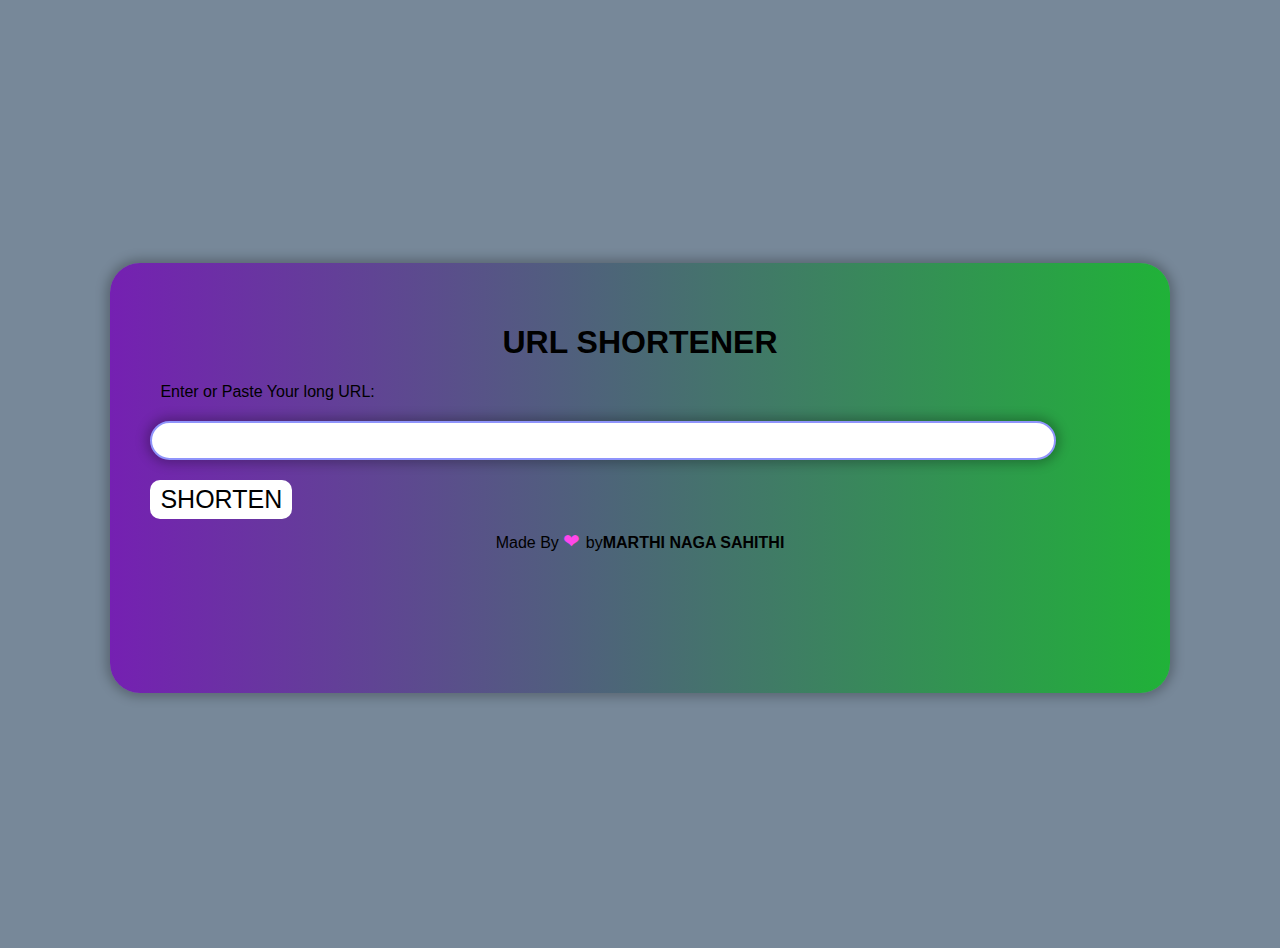
<file: Phase 2/PHASE 2 GOLDEN TASK/Simple-Url-shortner/index.html>
<!DOCTYPE html>
<html>
  <head>
    <title>URL SHORTENER</title>
    <link rel="stylesheet" href="Styles.css">
  </head>
  <body>
    <div class="maincontainer">
    <h1>URL SHORTENER</h1>
    <form>
      <label for="long-url">Enter or Paste Your long URL:</label>
      <input type="text" id="long-url" name="long-url">
      <button type="button" id="shorten-btn">SHORTEN</button>
    </form>
    <div id="short-url-container" style="display:none">
      <p>Here's your shortened URL:</p>
      <div id="short-url">
        <a href="" target="_blank"></a>
        <button type="button" id="copy-btn">COPY</button>
      </div>
    </div>
    <div class="credit">Made By <span style="color:rgb(255, 71, 234);font-size:20px;">❤ </span>by<a href="#">MARTHI NAGA SAHITHI</a></div>
</div>
    <script src="index.js"></script>
  </body>
</html>
</file>
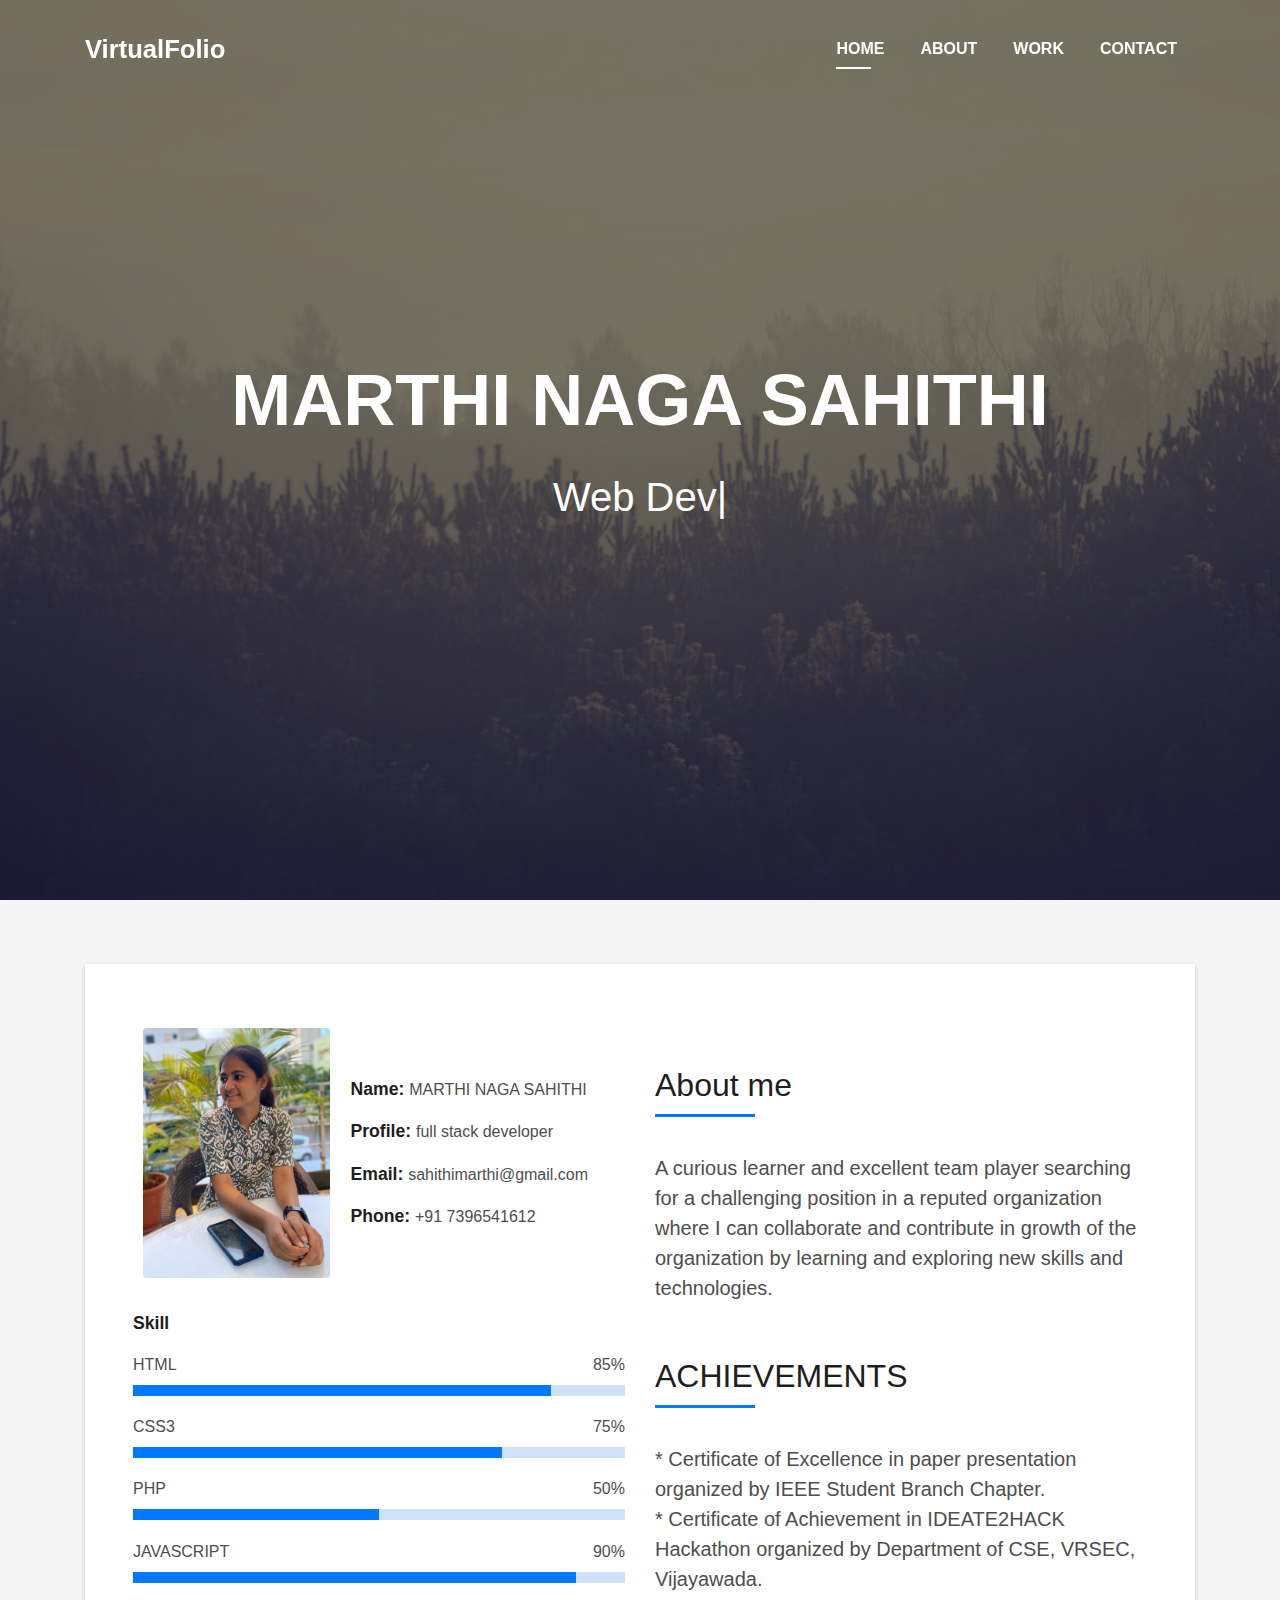
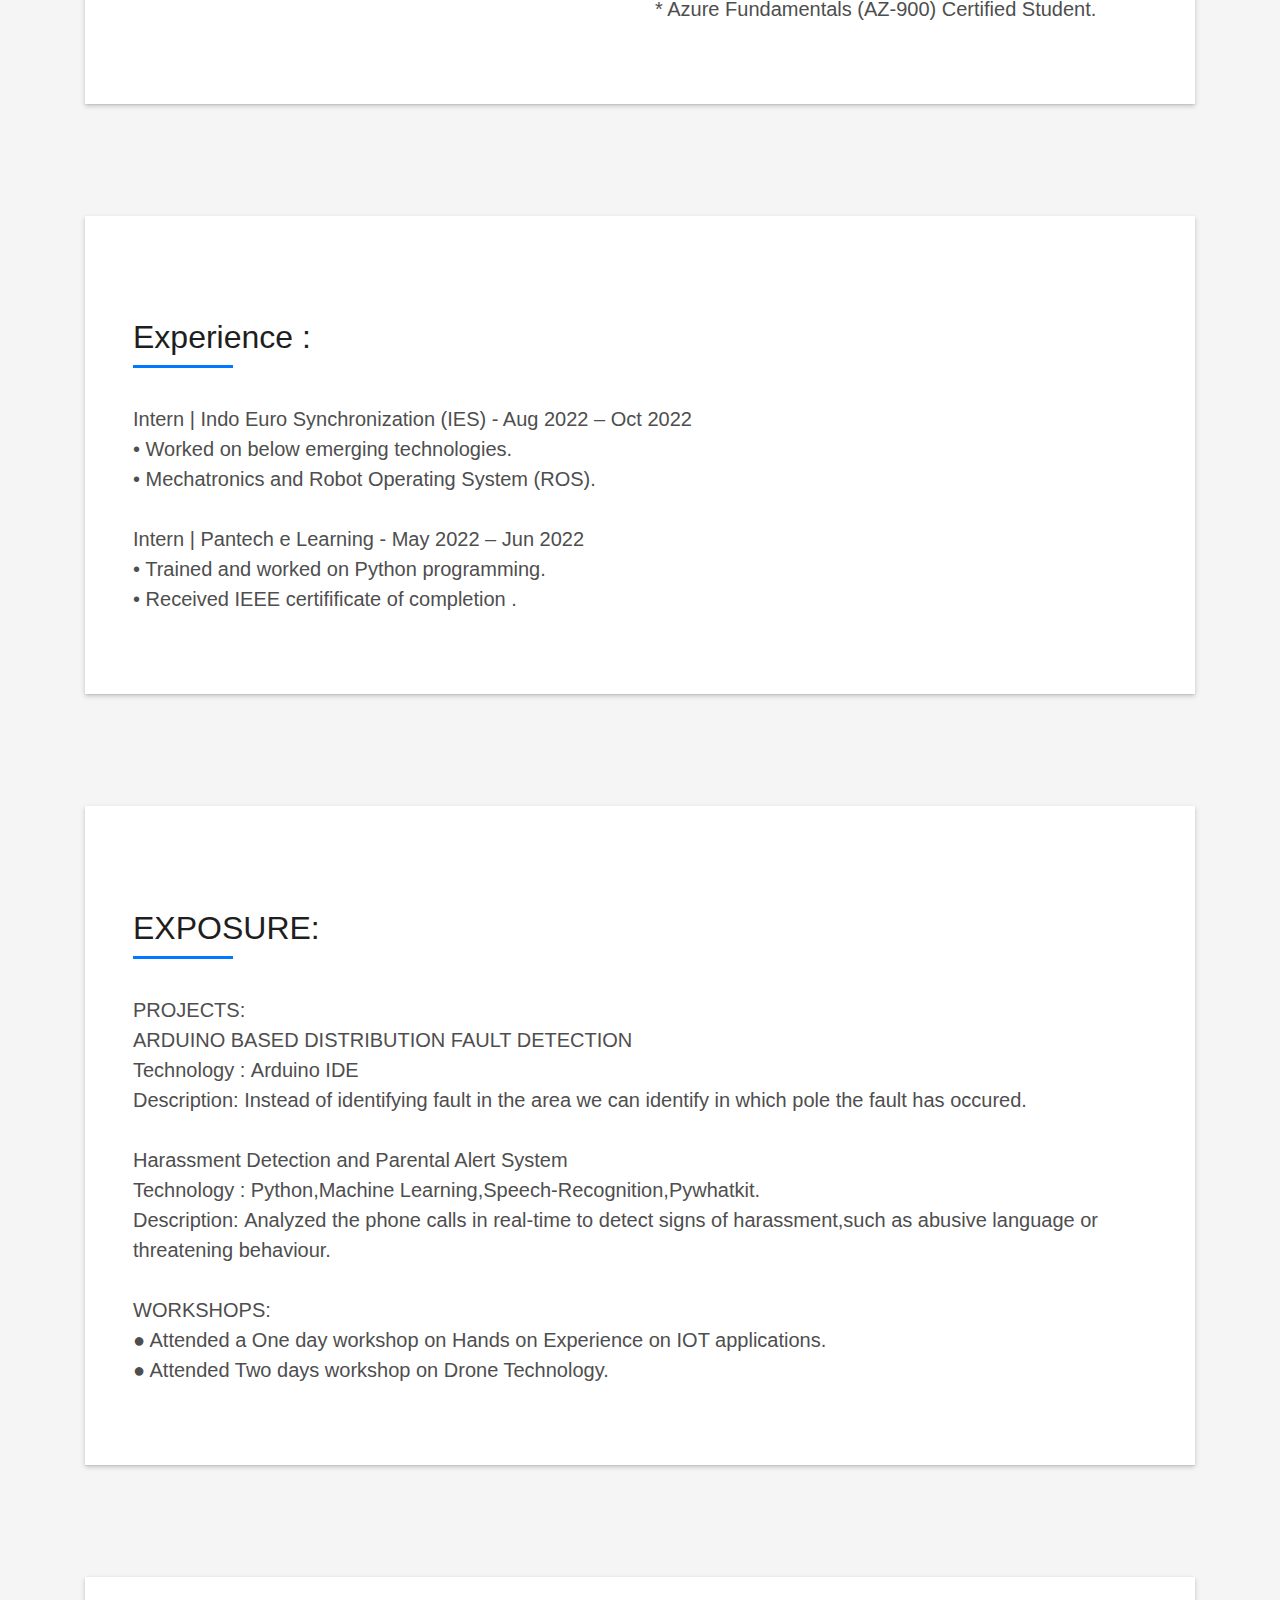
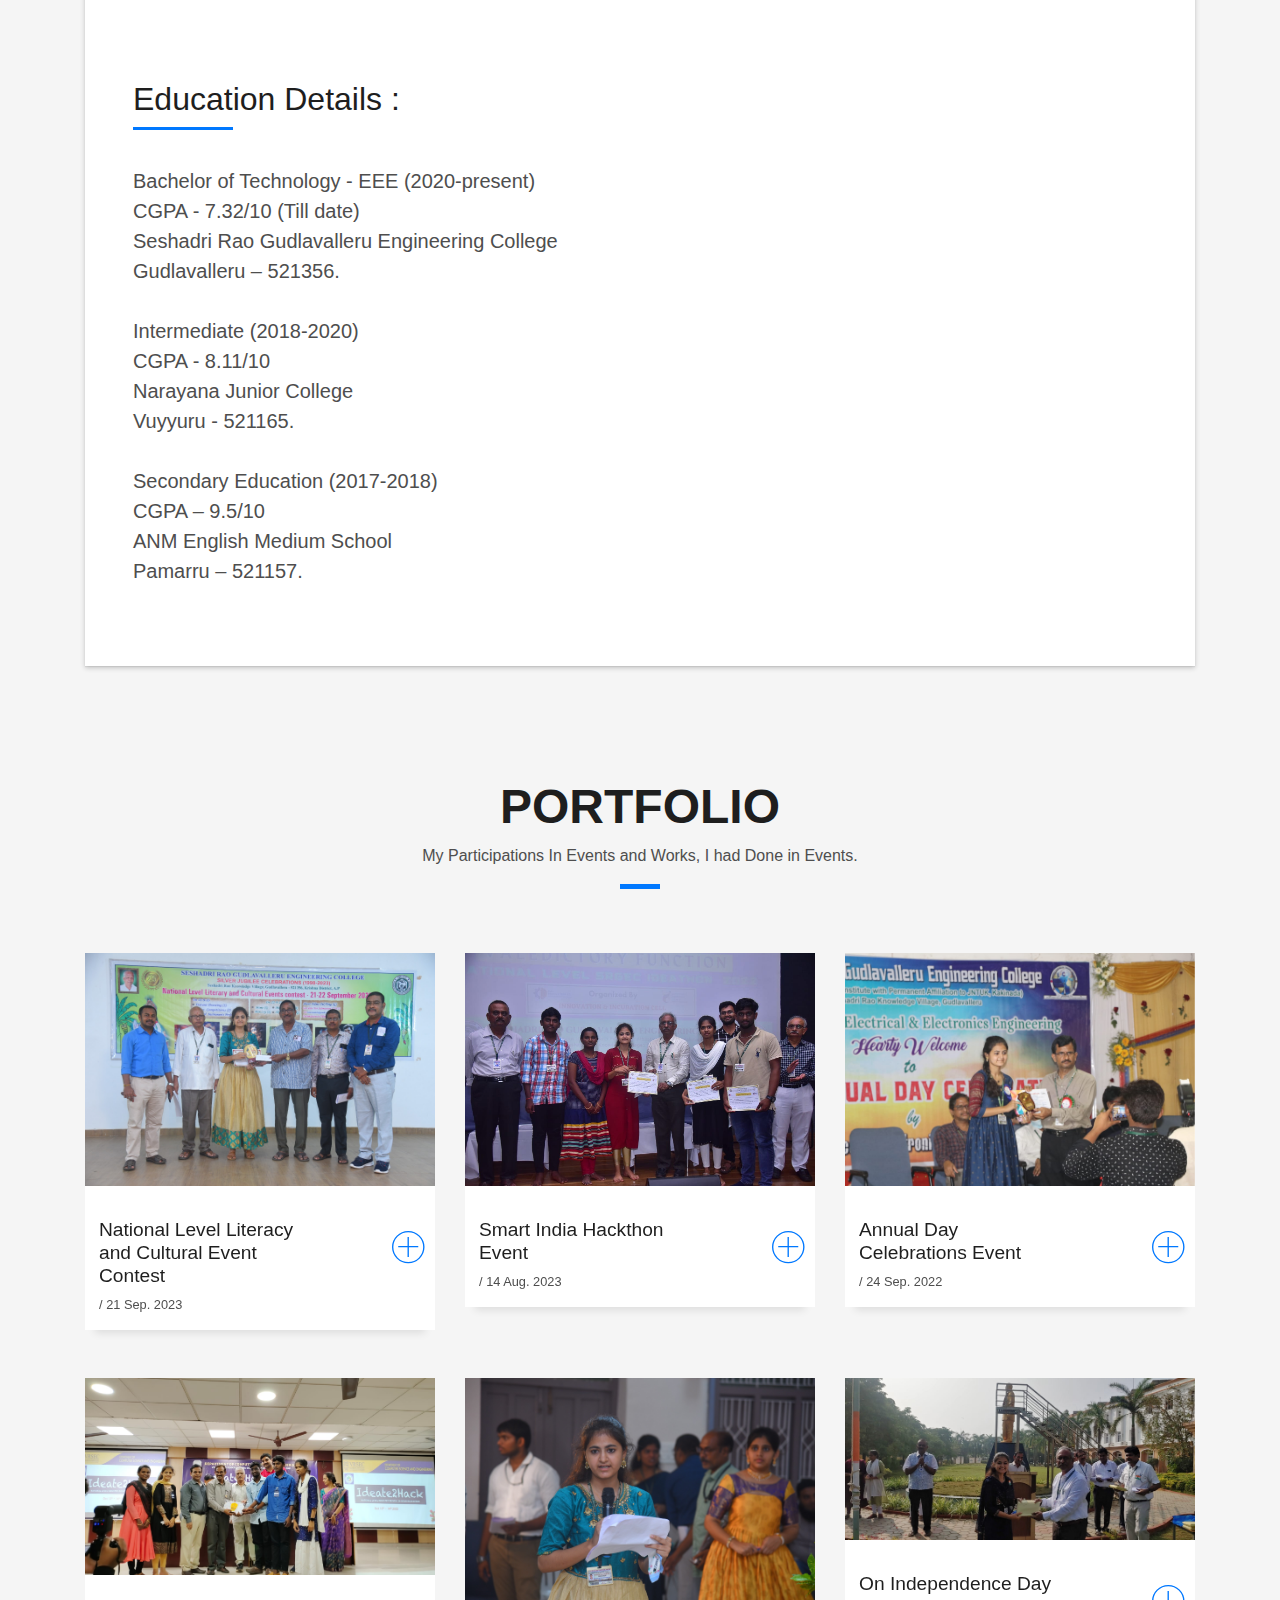
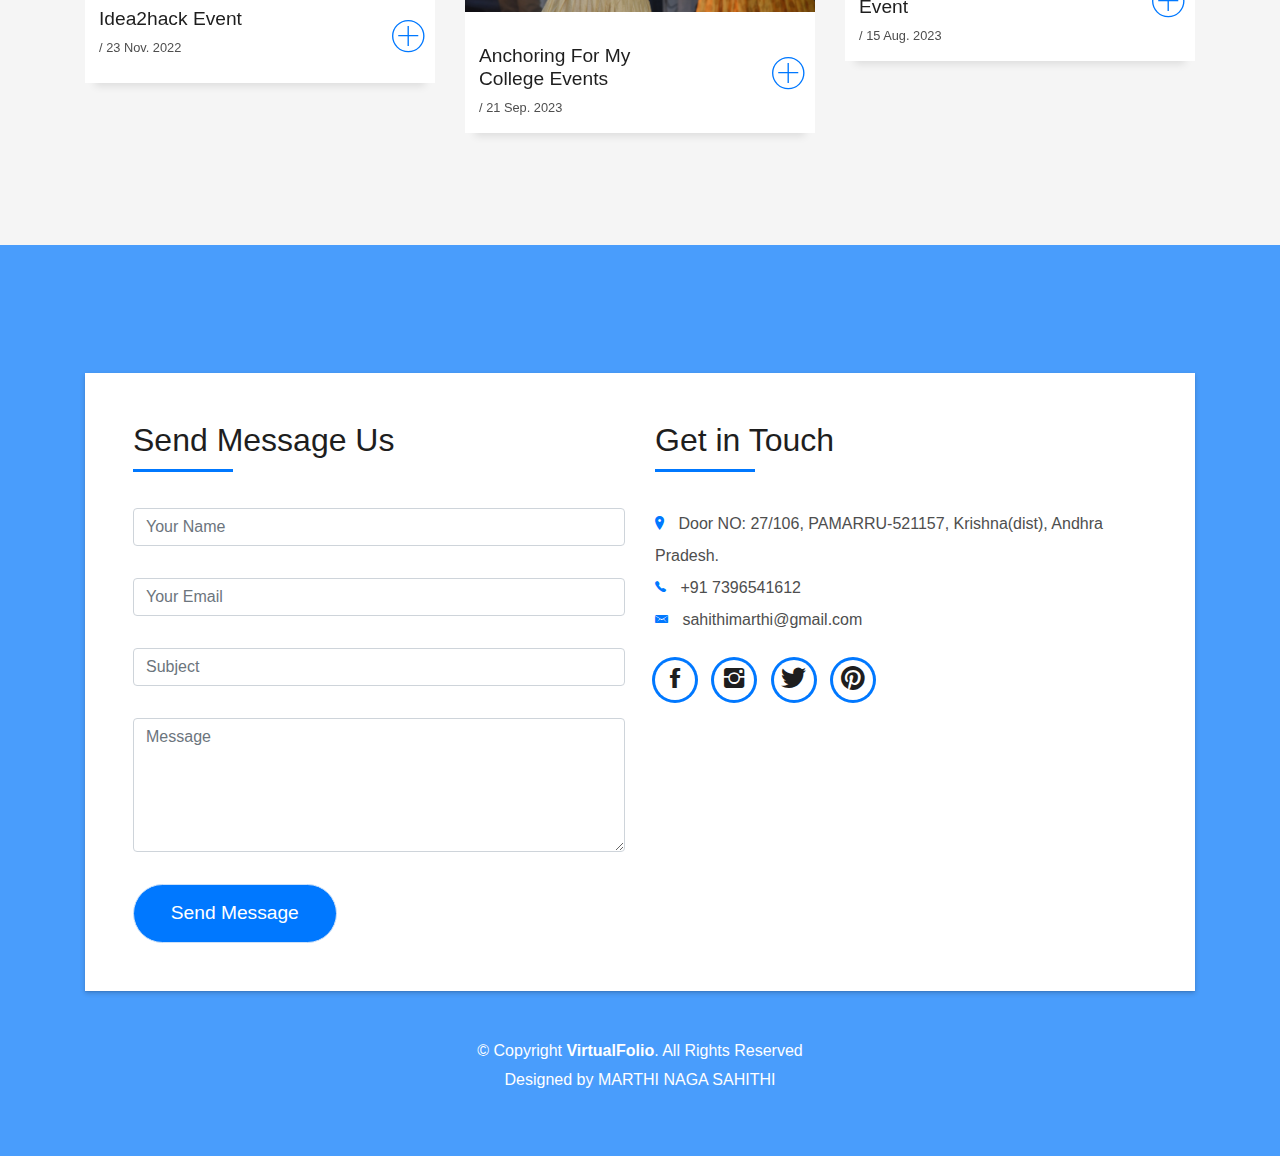
<file: Phase 2/Portfolio (Normal Task)/Portfolio (Normal Task)/index.html>
<!DOCTYPE html>
<html lang="en">
<head>
  <meta charset="utf-8">
  <title>VirtualFolio</title>
  <meta content="width=device-width, initial-scale=1.0" name="viewport">
  <meta content="" name="keywords">
  <meta content="" name="description">

  <!-- Favicons -->
  <link href="img/favicon.png" rel="icon">
  <link href="img/apple-touch-icon.png" rel="apple-touch-icon">

  <!-- Bootstrap CSS File -->
  <link href="lib/bootstrap/css/bootstrap.min.css" rel="stylesheet">

  <!-- Libraries CSS Files -->
  <link href="lib/font-awesome/css/font-awesome.min.css" rel="stylesheet">
  <link href="lib/animate/animate.min.css" rel="stylesheet">
  <link href="lib/ionicons/css/ionicons.min.css" rel="stylesheet">
  <link href="lib/owlcarousel/assets/owl.carousel.min.css" rel="stylesheet">
  <link href="lib/lightbox/css/lightbox.min.css" rel="stylesheet">

  <!-- Main Stylesheet File -->
  <link href="css/style.css" rel="stylesheet">
</head>

<body id="page-top">

  <!--/ Nav Star /-->
  <nav class="navbar navbar-b navbar-trans navbar-expand-md fixed-top" id="mainNav">
    <div class="container">
      <a class="navbar-brand js-scroll" href="#page-top">VirtualFolio</a>
      <button class="navbar-toggler collapsed" type="button" data-toggle="collapse" data-target="#navbarDefault"
        aria-controls="navbarDefault" aria-expanded="false" aria-label="Toggle navigation">
        <span></span>
        <span></span>
        <span></span>
      </button>
      <div class="navbar-collapse collapse justify-content-end" id="navbarDefault">
        <ul class="navbar-nav">
          <li class="nav-item">
            <a class="nav-link js-scroll active" href="#home">Home</a>
          </li>
          <li class="nav-item">
            <a class="nav-link js-scroll" href="#about">About</a>
          </li>
          <li class="nav-item">
            <a class="nav-link js-scroll" href="#work">Work</a>
          </li>
          <li class="nav-item">
            <a class="nav-link js-scroll" href="#contact">Contact</a>
          </li>
        </ul>
      </div>
    </div>
  </nav>
  <!--/ Nav End /-->

  <!--/ Intro Skew Star /-->
  <div id="home" class="intro route bg-image" style="background-image: url(img/overlay-bg.jpg)">
    <div class="overlay-itro"></div>
    <div class="intro-content display-table">
      <div class="table-cell">
        <div class="container">
          <!--<p class="display-6 color-d">Hello, world!</p>-->
          <h1 class="intro-title mb-4">MARTHI NAGA SAHITHI</h1>
          <p class="intro-subtitle"><span class="text-slider-items">Web Developer,Web Designer,Frontend Developer,Full Stack Developer</span><strong class="text-slider"></strong></p>
          <!-- <p class="pt-3"><a class="btn btn-primary btn js-scroll px-4" href="#about" role="button">Learn More</a></p> -->
        </div>
      </div>
    </div>
  </div>
  <!--/ Intro Skew End /-->

  <section id="about" class="about-mf sect-pt4 route">
    <div class="container">
      <div class="row">
        <div class="col-sm-12">
          <div class="box-shadow-full">
            <div class="row">
              <div class="col-md-6">
                <div class="row">
                  <div class="col-sm-6 col-md-5">
                    <div class="about-img">
                      <img src="img/profile1.jpg" class="img-fluid rounded b-shadow-a" alt="">
                    </div>
                  </div>
                  <div class="col-sm-6 col-md-7">
                    <div class="about-info">
                      <p><br><br><span class="title-s">Name: </span> <span>MARTHI NAGA SAHITHI</span></p>
                      <p><span class="title-s">Profile: </span> <span>full stack developer</span></p>
                      <p><span class="title-s">Email: </span> <span>sahithimarthi@gmail.com</span></p>
                      <p><span class="title-s">Phone: </span> <span>+91 7396541612</span></p>
                    </div>
                  </div>
                </div>
                <div class="skill-mf">
                  <p class="title-s">Skill</p>
                  <span>HTML</span> <span class="pull-right">85%</span>
                  <div class="progress">
                    <div class="progress-bar" role="progressbar" style="width: 85%;" aria-valuenow="85" aria-valuemin="0"
                      aria-valuemax="100"></div>
                  </div>
                  <span>CSS3</span> <span class="pull-right">75%</span>
                  <div class="progress">
                    <div class="progress-bar" role="progressbar" style="width: 75%" aria-valuenow="75" aria-valuemin="0"
                      aria-valuemax="100"></div>
                  </div>
                  <span>PHP</span> <span class="pull-right">50%</span>
                  <div class="progress">
                    <div class="progress-bar" role="progressbar" style="width: 50%" aria-valuenow="50" aria-valuemin="0"
                      aria-valuemax="100"></div>
                  </div>
                  <span>JAVASCRIPT</span> <span class="pull-right">90%</span>
                  <div class="progress">
                    <div class="progress-bar" role="progressbar" style="width: 90%" aria-valuenow="90" aria-valuemin="0"
                      aria-valuemax="100"></div>
                  </div>
                </div>
              </div>
              <div class="col-md-6">
                <div class="about-me pt-4 pt-md-0">
                  <div class="title-box-2">
                    <h5 class="title-left">
                      <br>About me
                    </h5>
                  </div>
                  <p class="lead">
                    A curious learner and excellent team player searching for a challenging position in a reputed organization where I can collaborate and contribute in growth of the organization by learning and exploring new skills and technologies.
                  </p>
                </div>
                <div class="about-me pt-4 pt-md-0">
                  <div class="title-box-2">
                    <h5 class="title-left">
                      <br>ACHIEVEMENTS
                    </h5>
                  </div>
                  <p class="lead">
                * Certificate of Excellence in paper presentation organized by IEEE Student Branch Chapter.<br>
                * Certificate of Achievement in IDEATE2HACK Hackathon organized by Department of CSE, VRSEC, Vijayawada.<br>
                * Azure Fundamentals (AZ-900) Certified Student.<br>
                  </p>
                </div>
              </div>
            </div>
          </div>
        </div>
      </div>
    </div>
  </section>

  <section id="about" class="about-mf sect-pt4 route">
    <div class="container">
      <div class="row">
        <div class="col-sm-12">
          <div class="box-shadow-full">
            <div class="about-me pt-4 pt-md-0">
              <div class="title-box-2">
                <h5 class="title-left"> 
                  <br>Experience :
                </h5>
              </div>
              <p class="lead">  
              <b>Intern</b> | Indo Euro Synchronization (IES) - Aug 2022 – Oct 2022<br>
                      • Worked on below emerging technologies.<br>
                      • Mechatronics and Robot Operating System (ROS).<br>
                      <br>
                      <b>Intern</b> | Pantech e Learning - May 2022 – Jun 2022<br>
                      • Trained and worked on Python programming.<br>
                      • Received IEEE certifificate of completion .<br>
                    </p>
            </div>
          </div>
        </div>
      </div>
    </div>
  </section>
  <section id="about" class="about-mf sect-pt4 route">
    <div class="container">
      <div class="row">
        <div class="col-sm-12">
          <div class="box-shadow-full">
            <div class="about-me pt-4 pt-md-0">
              <div class="title-box-2">
              <h5 class="title-left">
               <br>EXPOSURE:
              </h5>
              </div>
             <p class="lead">
             <b>PROJECTS:</b><br>
             <b>ARDUINO BASED DISTRIBUTION FAULT DETECTION</b><br>
             <b>Technology : </b>Arduino IDE<br>
             <b>Description:</b> Instead of identifying fault in the area we can identify in which pole the fault has occured.<br><br>
             <b>Harassment Detection and Parental Alert System</b><br>
             <b>Technology : </b>Python,Machine Learning,Speech-Recognition,Pywhatkit.<br>
             <b>Description: </b>Analyzed the phone calls in real-time to detect signs of harassment,such as abusive language or threatening behaviour.<br><br>
             <b>WORKSHOPS:</b><br>
             ● Attended a One day workshop on Hands on Experience on IOT applications.<br>
             ● Attended Two days workshop on Drone Technology.
             </p>
           </div>
          </div>
        </div>
      </div>
    </div>
  </section>
  <section id="about" class="about-mf sect-pt4 route">
    <div class="container">
      <div class="row">
        <div class="col-sm-12">
          <div class="box-shadow-full">
            <div class="about-me pt-4 pt-md-0">
              <div class="title-box-2">
              <h5 class="title-left">
                <br>Education Details :
              </h5>
              </div>
              <p class="lead">
                    <b>Bachelor of Technology - EEE (2020-present)</b><br>
                    CGPA - 7.32/10 (Till date)<br>
                    Seshadri Rao Gudlavalleru Engineering College<br>
                    Gudlavalleru – 521356.<br><br>
                    <b>Intermediate (2018-2020)</b><br>
                    CGPA - 8.11/10<br>
                    Narayana Junior College<br>
                    Vuyyuru - 521165.<br><br>
                    <b>Secondary Education (2017-2018)</b><br>
                    CGPA – 9.5/10<br>
                    ANM English Medium School<br>
                    Pamarru – 521157.
               </p>
            </div>
         </div>
        </div>
      </div>
    </div>
  </section><!--//section-->

  <!--/ Section Portfolio Star /-->
  <section id="work" class="portfolio-mf sect-pt4 route">
    <div class="container">
      <div class="row">
        <div class="col-sm-12">
          <div class="title-box text-center">
            <h3 class="title-a">
              Portfolio
            </h3>
            <p class="subtitle-a">
              My Participations In Events and Works, I had Done in Events.
            </p>
            <div class="line-mf"></div>
          </div>
        </div>
      </div>
      <div class="row">
        <div class="col-md-4">
          <div class="work-box">
            <a href="img/pf1.jpg" data-lightbox="gallery-mf">
              <div class="work-img">
                <img src="img/pf1.jpg" alt="" class="img-fluid">
              </div>
              <div class="work-content">
                <div class="row">
                  <div class="col-sm-8">
                    <h2 class="w-title">National Level Literacy and Cultural Event Contest</h2>
                    <div class="w-more">
                      <span class="w-ctegory"></span> / <span class="w-date">21 Sep. 2023</span>
                    </div>
                  </div>
                  <div class="col-sm-4">
                    <div class="w-like">
                      <span class="ion-ios-plus-outline"></span>
                    </div>
                  </div>
                </div>
              </div>
            </a>
          </div>
        </div>
        <div class="col-md-4">
          <div class="work-box">
            <a href="img/pf2.jpg" data-lightbox="gallery-mf">
              <div class="work-img">
                <img src="img/pf2.jpg" alt="" class="img-fluid">
              </div>
              <div class="work-content">
                <div class="row">
                  <div class="col-sm-8">
                    <h2 class="w-title">Smart India Hackthon Event</h2>
                    <div class="w-more">
                      <span class="w-ctegory"></span> / <span class="w-date">14 Aug. 2023</span>
                    </div>
                  </div>
                  <div class="col-sm-4">
                    <div class="w-like">
                      <span class="ion-ios-plus-outline"></span>
                    </div>
                  </div>
                </div>
              </div>
            </a>
          </div>
        </div>
        <div class="col-md-4">
          <div class="work-box">
            <a href="img/pf3.jpg" data-lightbox="gallery-mf">
              <div class="work-img">
                <img src="img/pf3.jpg" alt="" class="img-fluid">
              </div>
              <div class="work-content">
                <div class="row">
                  <div class="col-sm-8">
                    <h2 class="w-title">Annual Day Celebrations Event</h2>
                    <div class="w-more">
                      <span class="w-ctegory"></span> / <span class="w-date">24 Sep. 2022</span>
                    </div>
                  </div>
                  <div class="col-sm-4">
                    <div class="w-like">
                      <span class="ion-ios-plus-outline"></span>
                    </div>
                  </div>
                </div>
              </div>
            </a>
          </div>
        </div>
        <div class="col-md-4">
          <div class="work-box">
            <a href="img/pf4.jpg" data-lightbox="gallery-mf">
              <div class="work-img">
                <img src="img/pf4.jpg" alt="" class="img-fluid">
              </div>
              <div class="work-content">
                <div class="row">
                  <div class="col-sm-8">
                    <h2 class="w-title">Idea2hack Event</h2>
                    <div class="w-more">
                      <span class="w-ctegory"></span> / <span class="w-date">23 Nov. 2022</span>
                    </div>
                  </div>
                  <div class="col-sm-4">
                    <div class="w-like">
                      <span class="ion-ios-plus-outline"></span>
                    </div>
                  </div>
                </div>
              </div>
            </a>
          </div>
        </div>
        <div class="col-md-4">
          <div class="work-box">
            <a href="img/pf5.jpg" data-lightbox="gallery-mf">
              <div class="work-img">
                <img src="img/pf5.jpg" alt="" class="img-fluid">
              </div>
              <div class="work-content">
                <div class="row">
                  <div class="col-sm-8">
                    <h2 class="w-title">Anchoring For My College Events</h2>
                    <div class="w-more">
                      <span class="w-ctegory"></span> / <span class="w-date">21 Sep. 2023</span>
                    </div>
                  </div>
                  <div class="col-sm-4">
                    <div class="w-like">
                      <span class="ion-ios-plus-outline"></span>
                    </div>
                  </div>
                </div>
              </div>
            </a>
          </div>
        </div>
        <div class="col-md-4">
          <div class="work-box">
            <a href="img/pf6.jpg" data-lightbox="gallery-mf">
              <div class="work-img">
                <img src="img/pf6.jpg" alt="" class="img-fluid">
              </div>
              <div class="work-content">
                <div class="row">
                  <div class="col-sm-8">
                    <h2 class="w-title">On Independence Day Event</h2>
                    <div class="w-more">
                      <span class="w-ctegory"></span> / <span class="w-date">15 Aug. 2023</span>
                    </div>
                  </div>
                  <div class="col-sm-4">
                    <div class="w-like">
                      <span class="ion-ios-plus-outline"></span>
                    </div>
                  </div>
                </div>
              </div>
            </a>
          </div>
        </div>
        
      </div>
    </div>
  </section>
  <!--/ Section Portfolio End /-->

  <!--/ Section Contact-Footer Star /-->
  <section class="paralax-mf footer-paralax bg-image sect-mt4 route" style="background-image: url(img/overlay-bg.jpg)">
    <div class="overlay-mf"></div>
    <div class="container">
      <div class="row">
        <div class="col-sm-12">
          <div class="contact-mf">
            <div id="contact" class="box-shadow-full">
              <div class="row">
                <div class="col-md-6">
                  <div class="title-box-2">
                    <h5 class="title-left">
                      Send Message Us
                    </h5>
                  </div>
                  <div>
                      <form action="" method="post" role="form" class="contactForm">
                      <div id="sendmessage">Your message has been sent. Thank you!</div>
                      <div id="errormessage"></div>
                      <div class="row">
                        <div class="col-md-12 mb-3">
                          <div class="form-group">
                            <input type="text" name="name" class="form-control" id="name" placeholder="Your Name" data-rule="minlen:4" data-msg="Please enter at least 4 chars" />
                            <div class="validation"></div>
                          </div>
                        </div>
                        <div class="col-md-12 mb-3">
                          <div class="form-group">
                            <input type="email" class="form-control" name="email" id="email" placeholder="Your Email" data-rule="email" data-msg="Please enter a valid email" />
                            <div class="validation"></div>
                          </div>
                        </div>
                        <div class="col-md-12 mb-3">
                            <div class="form-group">
                              <input type="text" class="form-control" name="subject" id="subject" placeholder="Subject" data-rule="minlen:4" data-msg="Please enter at least 8 chars of subject" />
                              <div class="validation"></div>
                            </div>
                        </div>
                        <div class="col-md-12 mb-3">
                          <div class="form-group">
                            <textarea class="form-control" name="message" rows="5" data-rule="required" data-msg="Please write something for us" placeholder="Message"></textarea>
                            <div class="validation"></div>
                          </div>
                        </div>
                        <div class="col-md-12">
                          <button type="submit" class="button button-a button-big button-rouded">Send Message</button>
                        </div>
                      </div>
                    </form>
                  </div>
                </div>
                <div class="col-md-6">
                  <div class="title-box-2 pt-4 pt-md-0">
                    <h5 class="title-left">
                      Get in Touch
                    </h5>
                  </div>
                  <div class="more-info">
                    <ul class="list-ico">
                      <li><span class="ion-ios-location"></span> Door NO: 27/106, PAMARRU-521157, Krishna(dist), Andhra Pradesh.</li>
                      <li><span class="ion-ios-telephone"></span> +91 7396541612</li>
                      <li><span class="ion-email"></span> sahithimarthi@gmail.com</li>
                    </ul>
                  </div>
                  <div class="socials">
                    <ul>
                      <li><a href=""><span class="ico-circle"><i class="ion-social-facebook"></i></span></a></li>
                      <li><a href=""><span class="ico-circle"><i class="ion-social-instagram"></i></span></a></li>
                      <li><a href=""><span class="ico-circle"><i class="ion-social-twitter"></i></span></a></li>
                      <li><a href=""><span class="ico-circle"><i class="ion-social-pinterest"></i></span></a></li>
                    </ul>
                  </div>
                </div>
              </div>
            </div>
          </div>
        </div>
      </div>
    </div>
    <footer>
      <div class="container">
        <div class="row">
          <div class="col-sm-12">
            <div class="copyright-box">
              <p class="copyright">&copy; Copyright <strong>VirtualFolio</strong>. All Rights Reserved</p>
              <div class="credits">
                <!--
                  All the links in the footer should remain intact.
                  You can delete the links only if you purchased the pro version.
                  Licensing information: https://bootstrapmade.com/license/
                  Purchase the pro version with working PHP/AJAX contact form: https://bootstrapmade.com/buy/?theme=DevFolio
                -->
                Designed by <a href="https://bootstrapmade.com/">MARTHI NAGA SAHITHI</a>
              </div>
            </div>
          </div>
        </div>
      </div>
    </footer>
  </section>
  <!--/ Section Contact-footer End /-->

  <a href="#" class="back-to-top"><i class="fa fa-chevron-up"></i></a>
  <div id="preloader"></div>

  <!-- JavaScript Libraries -->
  <script src="lib/jquery/jquery.min.js"></script>
  <script src="lib/jquery/jquery-migrate.min.js"></script>
  <script src="lib/popper/popper.min.js"></script>
  <script src="lib/bootstrap/js/bootstrap.min.js"></script>
  <script src="lib/easing/easing.min.js"></script>
  <script src="lib/counterup/jquery.waypoints.min.js"></script>
  <script src="lib/counterup/jquery.counterup.js"></script>
  <script src="lib/owlcarousel/owl.carousel.min.js"></script>
  <script src="lib/lightbox/js/lightbox.min.js"></script>
  <script src="lib/typed/typed.min.js"></script>
  <!-- Contact Form JavaScript File -->
  <script src="contactform/contactform.js"></script>

  <!-- Template Main Javascript File -->
  <script src="js/main.js"></script>

</body>
</html>
</file>
<file: Phase 2/PHASE 2 GOLDEN TASK/Simple-Url-shortner/Styles.css>
body {
    font-family: Arial, sans-serif;
    padding: 20px;
    background: #778899;

    display: flex;
    flex-direction: column;
    justify-content: center;
    align-items: center;
  }
  html, body {
    height: 100%;
}
  .maincontainer h1{
    color:#000;
    text-align: center;
  }
  form label {
    display: block;
    margin-bottom: 20px;
    margin-left: 10px;
    color: #000;
  }
  
  form input[type="text"] {
    width: 90%;
    padding: 10px;
    margin:auto;
    border-radius: 20px;
    border:2px solid #8f94fb;
    box-shadow: 0px 0px 11px 4px rgba(0, 0, 0, 0.25);
  }
  
  form button {
    background-color: #fff;
    color: #000;
    border: none;
    padding: 5px 10px;
    cursor: pointer;
    border-radius: 10px;
    font-size: 25px;
    margin-top: 20px;
  }
  form button:hover{
    border:2px solid #8f94fb;
  }
  
  #short-url-container {
    margin-top: 20px;
  }
  #short-url-container p{
    text-align: center;
    color: #fff;
  }
  
  #short-url {
    display: flex;
    align-items: center;
    justify-content: center;
  }
  
  #short-url a {
    word-wrap: break-word;
    margin-right: 10px;
    color: #fff;
  }

  .maincontainer
  {
    width:80%;
    height: auto;
    min-height:350px;
    padding:40px;
    border-radius: 30px;
    box-shadow: 0px 0px 11px 4px rgba(0, 0, 0, 0.25);
    background: #FFD700;
    background: -webkit-linear-gradient(to right, #20b247, #2fb220);  
    background: linear-gradient(to right, #7520b2, #20b238);
    margin: auto;
  }

  #copy-btn{
    background-color: #fff;
    color: #000;
    border: none;
    padding: 5px 10px;
    cursor: pointer;
    border-radius: 10px;
    font-size: 25px;
    margin-top: 20px;
  }
  .credit a {
    text-decoration: none;
    color: #000;
    font-weight: 800;
}

.credit {
    text-align: center;
    margin-top: 10px;
    font-family: Verdana,Geneva,Tahoma,sans-serif;
}
</file>
<file: Phase 2/Portfolio (Normal Task)/Portfolio (Normal Task)/css/style.css>
/*
  Theme Name: VirtualFolio
  Theme URL: https://bootstrapmade.com/devfolio-bootstrap-portfolio-html-template/
  Author: BootstrapMade.com
  License: https://bootstrapmade.com/license/
*/

/*======================================
//--//-->   STYLES GENERALES
======================================*/

body {
  background-color: #f5f5f5;
  color: #4e4e4e;
}

h1,
h2,
h3,
h4,
h5,
h6 {
  color: #1e1e1e;
}

a {
  color: #1e1e1e;
  transition: all 0.5s ease-in-out;
}

a:hover {
  color: #0078ff;
  text-decoration: none;
  transition: all 0.5s ease-in-out;
}

.p-r {
  position: relative;
}

.color-a {
  color: #0078ff;
}

.color-d {
  color: #f5f5f5;
}

.color-text-a {
  color: #4e4e4e;
}

.box-shadow,
.paralax-mf,
.service-box,
.work-box,
.card-blog {
  box-shadow: 0 13px 8px -10px rgba(0, 0, 0, 0.1);
}

.box-shadow-a,
.button:hover {
  box-shadow: 0 0 0 4px #cde1f8;
}

.display-5 {
  font-size: 2.5rem;
  font-weight: 300;
  line-height: 1.1;
}

.display-6 {
  font-size: 2rem;
  font-weight: 300;
  line-height: 1.1;
}

.avatar {
  width: 32px;
  height: 32px;
  margin-right: 4px;
  overflow: hidden;
}

.bg-image {
  background-repeat: no-repeat;
  background-attachment: fixed;
  background-size: cover;
  background-position: center center;
}

.overlay-mf {
  background-color: #0078ff;
}

.overlay-mf {
  position: absolute;
  top: 0;
  left: 0px;
  padding: 0;
  height: 100%;
  width: 100%;
  opacity: .7;
}

.paralax-mf {
  position: relative;
  padding: 8rem 0;
}

.display-table {
  width: 100%;
  height: 100%;
  display: table;
}

.table-cell {
  display: table-cell;
  vertical-align: middle;
}

/*--/ Sections /--*/

.sect-4 {
  padding: 4rem 0;
}

.sect-pt4 {
  padding-top: 4rem;
}

.sect-mt4 {
  margin-top: 4rem;
}

/*--/ Title s /--*/

.title-s {
  font-weight: 600;
  color: #1e1e1e;
  font-size: 1.1rem;
}

/*--/ Title A /--*/

.title-box {
  margin-bottom: 4rem;
}

.title-a {
  font-size: 3rem;
  font-weight: bold;
  text-transform: uppercase;
}

.subtitle-a {
  color: #4e4e4e;
}

.line-mf {
  width: 40px;
  height: 5px;
  background-color: #0078ff;
  margin: 0 auto;
}

/*--/ Title Left /--*/

.title-box-2 {
  margin-bottom: 3rem;
}

.title-left {
  font-size: 2rem;
  position: relative;
}

.title-left:before {
  content: '';
  position: absolute;
  height: 3px;
  background-color: #0078ff;
  width: 100px;
  bottom: -12px;
}

/*------/ Box /------*/

.box-pl2 {
  padding-left: 2rem;
}

.box-shadow-full {
  padding: 3rem 1.25rem;
  position: relative;
  background-color: #fff;
  margin-bottom: 3rem;
  z-index: 2;
  box-shadow: 0 1px 1px 0 rgba(0, 0, 0, 0.06), 0 2px 5px 0 rgba(0, 0, 0, 0.2);
}

/*------/ Socials /------*/

.socials {
  padding: 1.5rem 0;
}

.socials ul li {
  display: inline-block;
}

.socials .ico-circle {
  height: 40px;
  width: 40px;
  font-size: 1.7rem;
  border-radius: 50%;
  line-height: 1.4;
  margin: 0 15px 0 0;
  box-shadow: 0 0 0 3px #0078ff;
  transition: all 500ms ease;
}

.socials .ico-circle:hover {
  background-color: #0078ff;
  color: #fff;
  box-shadow: 0 0 0 3px #cde1f8;
  transition: all 500ms ease;
}

/*------/ Ul resect /------*/

.ul-resect,
.socials ul,
.list-ico,
.blog-wrapper .post-meta ul,
.box-comments .list-comments,
.widget-sidebar .list-sidebar,
.widget-tags ul {
  list-style: none;
  padding-left: 0;
  margin-bottom: 0;
}

.list-ico {
  line-height: 2;
}

.list-ico span {
  color: #0078ff;
  margin-right: 10px;
}

/*------/ Ico Circle /------*/

.ico-circle {
  height: 100px;
  width: 100px;
  font-size: 2rem;
  border-radius: 50%;
  line-height: 1.55;
  margin: 0 auto;
  text-align: center;
  box-shadow: 0 0 0 10px #0078ff;
  display: block;
}

/*------/ Owl Carousel /------*/

.owl-theme .owl-dots {
  text-align: center;
  margin-top: 18px;
}

.owl-theme .owl-dots .owl-dot {
  display: inline-block;
}

.owl-theme .owl-dots .owl-dot span {
  width: 18px;
  height: 7px;
  margin: 5px 5px;
  background: #cde1f8;
  border: 0px solid #cde1f8;
  display: block;
  transition: all 0.6s ease-in-out;
  cursor: pointer;
}

.owl-theme .owl-dots .owl-dot:hover span {
  background-color: #cde1f8;
}

.owl-theme .owl-dots .owl-dot.active span {
  background-color: #1B1B1B;
  width: 25px;
}

/*--/ Scrolltop s /--*/

.scrolltop-mf {
  position: relative;
  display: none;
}

.scrolltop-mf span {
  z-index: 999;
  position: fixed;
  width: 42px;
  height: 42px;
  background-color: #0078ff;
  opacity: .7;
  font-size: 1.6rem;
  line-height: 1.5;
  text-align: center;
  color: #fff;
  top: auto;
  left: auto;
  right: 30px;
  bottom: 50px;
  cursor: pointer;
  border-radius: 50%;
}

/* Back to top button */

.back-to-top {
  position: fixed;
  display: none;
  background: #0078ff;
  color: #fff;
  width: 44px;
  height: 44px;
  text-align: center;
  line-height: 1;
  font-size: 16px;
  border-radius: 50%;
  right: 15px;
  bottom: 15px;
  transition: background 0.5s;
  z-index: 11;
}

.back-to-top i {
  padding-top: 12px;
  color: #fff;
}

/* Prelaoder */

#preloader {
  position: fixed;
  top: 0;
  left: 0;
  right: 0;
  bottom: 0;
  z-index: 9999;
  overflow: hidden;
  background: #fff;
}

#preloader:before {
  content: "";
  position: fixed;
  top: calc(50% - 30px);
  left: calc(50% - 30px);
  border: 6px solid #f2f2f2;
  border-top: 6px solid #0078ff;
  border-radius: 50%;
  width: 60px;
  height: 60px;
  -webkit-animation: animate-preloader 1s linear infinite;
  animation: animate-preloader 1s linear infinite;
}

@-webkit-keyframes animate-preloader {
  0% {
    -webkit-transform: rotate(0deg);
    transform: rotate(0deg);
  }

  100% {
    -webkit-transform: rotate(360deg);
    transform: rotate(360deg);
  }
}

@keyframes animate-preloader {
  0% {
    -webkit-transform: rotate(0deg);
    transform: rotate(0deg);
  }

  100% {
    -webkit-transform: rotate(360deg);
    transform: rotate(360deg);
  }
}

/*======================================
//--//-->   NAVBAR
======================================*/

.navbar-b {
  transition: all .5s ease-in-out;
  background-color: transparent;
  padding-top: 1.563rem;
  padding-bottom: 1.563rem;
}

.navbar-b.navbar-reduce {
  box-shadow: 0px 6px 9px 0px rgba(0, 0, 0, 0.06);
}

.navbar-b.navbar-trans .nav-item,
.navbar-b.navbar-reduce .nav-item {
  position: relative;
  padding-right: 10px;
  padding-left: 0;
}

.navbar-b.navbar-trans .nav-link,
.navbar-b.navbar-reduce .nav-link {
  color: #fff;
  text-transform: uppercase;
  font-weight: 600;
}

.navbar-b.navbar-trans .nav-link:before,
.navbar-b.navbar-reduce .nav-link:before {
  content: '';
  position: absolute;
  margin-left: 0px;
  width: 0%;
  bottom: 0;
  left: 0;
  height: 2px;
  transition: all 500ms ease;
}

.navbar-b.navbar-trans .nav-link:hover,
.navbar-b.navbar-reduce .nav-link:hover {
  color: #1B1B1B;
}

.navbar-b.navbar-trans .nav-link:hover:before,
.navbar-b.navbar-reduce .nav-link:hover:before {
  width: 35px;
}

.navbar-b.navbar-trans .show > .nav-link:before,
.navbar-b.navbar-trans .active > .nav-link:before,
.navbar-b.navbar-trans .nav-link.show:before,
.navbar-b.navbar-trans .nav-link.active:before,
.navbar-b.navbar-reduce .show > .nav-link:before,
.navbar-b.navbar-reduce .active > .nav-link:before,
.navbar-b.navbar-reduce .nav-link.show:before,
.navbar-b.navbar-reduce .nav-link.active:before {
  width: 35px;
}

.navbar-b.navbar-trans .nav-link:before {
  background-color: #fff;
}

.navbar-b.navbar-trans .nav-link:hover {
  color: #fff;
}

.navbar-b.navbar-trans .show > .nav-link,
.navbar-b.navbar-trans .active > .nav-link,
.navbar-b.navbar-trans .nav-link.show,
.navbar-b.navbar-trans .nav-link.active {
  color: #fff;
}

.navbar-b.navbar-reduce {
  transition: all .5s ease-in-out;
  background-color: #fff;
  padding-top: 15px;
  padding-bottom: 15px;
}

.navbar-b.navbar-reduce .nav-link {
  color: #0078ff;
}

.navbar-b.navbar-reduce .nav-link:before {
  background-color: #0078ff;
}

.navbar-b.navbar-reduce .nav-link:hover {
  color: #0078ff;
}

.navbar-b.navbar-reduce .show > .nav-link,
.navbar-b.navbar-reduce .active > .nav-link,
.navbar-b.navbar-reduce .nav-link.show,
.navbar-b.navbar-reduce .nav-link.active {
  color: #0078ff;
}

.navbar-b.navbar-reduce .navbar-brand {
  color: #0078ff;
}

.navbar-b.navbar-reduce .navbar-toggler span {
  background-color: #1B1B1B;
}

.navbar-b .navbar-brand {
  color: #fff;
  font-size: 1.6rem;
  font-weight: 600;
}

.navbar-b .navbar-nav .dropdown-item.show .dropdown-menu,
.navbar-b .dropdown.show .dropdown-menu,
.navbar-b .dropdown-btn.show .dropdown-menu {
  -webkit-transform: translate3d(0px, 0px, 0px);
  transform: translate3d(0px, 0px, 0px);
  visibility: visible !important;
}

.navbar-b .dropdown-menu {
  margin: 1.12rem 0 0;
  border-radius: 0;
}

.navbar-b .dropdown-menu .dropdown-item {
  padding: .7rem 1.7rem;
  transition: all 500ms ease;
}

.navbar-b .dropdown-menu .dropdown-item:hover {
  background-color: #0078ff;
  color: #fff;
  transition: all 500ms ease;
}

.navbar-b .dropdown-menu .dropdown-item.active {
  background-color: #0078ff;
}

/*--/ Hamburger Navbar /--*/

.navbar-toggler {
  position: relative;
}

.navbar-toggler:focus,
.navbar-toggler:active {
  outline: 0;
}

.navbar-toggler span {
  display: block;
  background-color: #fff;
  height: 3px;
  width: 25px;
  margin-top: 4px;
  margin-bottom: 4px;
  -webkit-transform: rotate(0deg);
  transform: rotate(0deg);
  left: 0;
  opacity: 1;
}

.navbar-toggler span:nth-child(1),
.navbar-toggler span:nth-child(3) {
  transition: -webkit-transform .35s ease-in-out;
  transition: transform .35s ease-in-out;
  transition: transform .35s ease-in-out, -webkit-transform .35s ease-in-out;
}

.navbar-toggler:not(.collapsed) span:nth-child(1) {
  position: absolute;
  left: 12px;
  top: 10px;
  -webkit-transform: rotate(135deg);
  transform: rotate(135deg);
  opacity: 0.9;
}

.navbar-toggler:not(.collapsed) span:nth-child(2) {
  height: 12px;
  visibility: hidden;
  background-color: transparent;
}

.navbar-toggler:not(.collapsed) span:nth-child(3) {
  position: absolute;
  left: 12px;
  top: 10px;
  -webkit-transform: rotate(-135deg);
  transform: rotate(-135deg);
  opacity: 0.9;
}

/*======================================
//--//-->   INTRO
======================================*/

.intro {
  height: 100vh;
  position: relative;
  color: #fff;
}

.intro .intro-content {
  text-align: center;
  position: absolute;
}

.intro .overlay-itro {
  background-color: rgba(0, 0, 0, 0.6);
  position: absolute;
  top: 0;
  left: 0px;
  padding: 0;
  height: 100%;
  width: 100%;
  opacity: .9;
}

.intro .intro-title {
  color: #fff;
  font-weight: 600;
  font-size: 3rem;
}

.intro .intro-subtitle {
  font-size: 1.5rem;
  font-weight: 300;
}

.intro .text-slider-items {
  display: none;
}

.intro-single {
  height: 350px;
}

.intro-single .intro-content {
  margin-top: 30px;
}

.intro-single .intro-title {
  text-transform: uppercase;
  font-size: 3rem;
}

.intro-single .breadcrumb {
  background-color: transparent;
  color: #0078ff;
}

.intro-single .breadcrumb .breadcrumb-item:before {
  color: #cde1f8;
}

.intro-single .breadcrumb .breadcrumb-item.active {
  color: #cde1f8;
}

.intro-single .breadcrumb a {
  color: #fff;
}

/*======================================
//--//-->   ABOUT
======================================*/

.about-mf .box-shadow-full {
  padding-top: 4rem;
  padding-bottom: 4rem;
}

.about-mf .about-img {
  margin-bottom: 2rem;
}

.about-mf .about-img img {
  margin-left: 10px;
}

.skill-mf span {
  color: #4e4e4e;
}

.skill-mf .progress {
  background-color: #cde1f8;
  margin: .5rem 0 1.2rem 0;
  border-radius: 0;
  height: .7rem;
}

.skill-mf .progress .progress-bar {
  height: .7rem;
  background-color: #0078ff;
}

/*======================================
//--//-->   SERVICES
======================================*/

.service-box {
  background-color: #fff;
  padding: 2.5rem 1.3rem;
  border-radius: 1rem;
  margin-bottom: 3rem;
}

.service-box:hover .ico-circle {
  transition: all 500ms ease;
  color: #fff;
  background-color: #0078ff;
  box-shadow: 0 0 0 10px #cde1f8;
}

.service-box .service-ico {
  margin-bottom: 1rem;
  color: #1e1e1e;
}

.service-box .ico-circle {
  transition: all 500ms ease;
  font-size: 4rem;
}

.service-box .s-title {
  font-size: 1.4rem;
  text-transform: uppercase;
  text-align: center;
  padding: .4rem 0;
}

.service-box .s-description {
  color: #4e4e4e;
}

/*======================================
//--//-->   COUNTER
======================================*/

.counter-box {
  color: #fff;
  text-align: center;
}

.counter-ico {
  margin-bottom: 1rem;
}

.counter-ico .ico-circle {
  height: 60px;
  width: 60px;
  line-height: 1.8;
  box-shadow: 0 0 0 10px #cde1f8;
}

.counter-num .counter {
  font-size: 2rem;
  margin-bottom: 0;
}

/*======================================
//--//-->   PORTFOLIO
======================================*/

.work-box {
  margin-bottom: 3rem;
  -webkit-backface-visibility: hidden;
  backface-visibility: hidden;
  background-color: #fff;
}

.work-box:hover img {
  -webkit-transform: scale(1.3);
  transform: scale(1.3);
}

.work-img {
  display: block;
  overflow: hidden;
}

.work-img img {
  transition: all 1s;
}

.work-content {
  padding: 2rem 3% 1rem 4%;
}

.work-content .w-more {
  color: #4e4e4e;
  font-size: .8rem;
}

.work-content .w-more .w-ctegory {
  color: #0078ff;
}

.work-content .w-like {
  font-size: 2.5rem;
  color: #0078ff;
  float: right;
}

.work-content .w-like a {
  color: #0078ff;
}

.work-content .w-like .num-like {
  font-size: .7rem;
}

.w-title {
  font-size: 1.2rem;
}

/*======================================
//--//-->   TESTIMONIALS
======================================*/

.testimonials .owl-carousel .owl-item img {
  width: auto;
}

.testimonial-box {
  color: #fff;
  text-align: center;
}

.testimonial-box .author-test {
  margin-top: 1rem;
}

.testimonial-box .author-test img {
  margin: 0 auto;
}

.testimonial-box .author {
  color: #fff;
  text-transform: uppercase;
  font-weight: 600;
  margin: 1rem 0;
  display: block;
  font-size: 1.4rem;
}

.testimonial-box .comit {
  font-size: 2rem;
  color: #0078ff;
  background-color: #fff;
  width: 52px;
  height: 52px;
  display: block;
  margin: 0 auto;
  border-radius: 50%;
  line-height: 1.6;
}

/*======================================
//--//-->   BLOG
======================================*/

.card-blog .card-body {
  position: relative;
}

.card-blog .card-category-box {
  position: absolute;
  text-align: center;
  top: -16px;
  left: 15px;
  right: 15px;
  line-height: 25px;
  overflow: hidden;
}

.card-blog .card-category {
  display: inline-block;
  color: #fff;
  padding: 0 15px 5px;
  overflow: hidden;
  background-color: #0078ff;
  border-radius: 4px;
}

.card-blog .card-category .category {
  color: #fff;
  display: inline-block;
  text-transform: uppercase;
  font-size: .7rem;
  letter-spacing: .1px;
  margin-bottom: 0;
}

.card-blog .card-title {
  font-size: 1.3rem;
  margin-top: .6rem;
}

.card-blog .card-description {
  color: #4e4e4e;
}

.card-blog .post-author {
  display: inline-block;
}

.card-blog .post-date {
  color: #4e4e4e;
  display: inline-block;
  float: right;
}

/*======================================
//--//-->   BLOG-SINGLE
======================================*/

.post-box,
.form-comments,
.box-comments,
.widget-sidebar {
  padding: 2rem;
  background-color: #fff;
  margin-bottom: 3rem;
}

.blog-wrapper .article-title {
  font-size: 1.5rem;
}

.blog-wrapper .post-meta {
  margin: 1rem 0;
}

.blog-wrapper .post-meta ul {
  border-left: 4px solid #0078ff;
  margin-top: 1rem;
}

.blog-wrapper .post-meta ul li {
  display: inline-block;
  margin-left: 15px;
}

.blog-wrapper .post-meta ul a {
  color: #0078ff;
}

.blog-wrapper .post-meta ul span {
  color: #1e1e1e;
}

.blog-wrapper .blockquote {
  border-left: 4px solid #0078ff;
  padding: 18px;
  font-style: italic;
}

/*------/ Comments /------*/

.box-comments .list-comments li {
  padding-bottom: 40px;
}

.box-comments .list-comments .comment-avatar {
  display: table-cell;
  vertical-align: top;
}

.box-comments .list-comments .comment-avatar img {
  width: 80px;
  height: 80px;
}

.box-comments .list-comments .comment-author {
  font-size: 1.3rem;
}

.box-comments .list-comments .comment-details {
  display: table-cell;
  vertical-align: top;
  padding-left: 25px;
}

.box-comments .list-comments a {
  color: #0078ff;
}

.box-comments .list-comments span {
  color: #1e1e1e;
  font-style: italic;
}

.box-comments .comment-children {
  margin-left: 40px;
}

/*------/ Sidebar /------*/

.widget-sidebar .sidebar-title {
  font-size: 1.6rem;
  font-weight: 600;
  border-left: 5px solid #0078ff;
  padding-left: 15px;
  text-transform: uppercase;
  margin-bottom: 1.5rem;
}

.widget-sidebar .list-sidebar li {
  position: relative;
  padding: 6px 0 6px 24px;
}

.widget-sidebar .list-sidebar li:before {
  position: absolute;
  content: "";
  width: 10px;
  height: 1px;
  left: 0;
  background-color: #0078ff;
  top: 20px;
}

.sidebar-search input {
  background-color: #fff;
  border-radius: 0;
  transition: all 0.5s ease-in-out;
}

.sidebar-search .btn-search {
  background-color: #0078ff;
  border-color: #0078ff;
  border-radius: 0;
  padding-left: 20px;
  padding-right: 20px;
}

.widget-tags ul li {
  display: inline-block;
  background-color: #0078ff;
  padding: .2rem .6rem;
  margin-bottom: .5rem;
  border-radius: 15px;
}

.widget-tags ul li a {
  color: #fff;
}

/*======================================
//--//-->   CONTACT
======================================*/

.footer-paralax {
  padding: 4rem 0 0 0;
}

.contact-mf {
  margin-top: 4rem;
}

/*======================================
//--//-->   FOOTER
======================================*/

footer {
  text-align: center;
  color: #fff;
  padding-bottom: 4rem;
}

footer .copyright {
  margin-bottom: .3rem;
}

footer .credits {
  margin-bottom: 0;
}

footer .credits a {
  color: #fff;
}

/*======================================
//--//-->   CONtaCT FORM
======================================*/

#sendmessage {
  color: #0078ff;
  border: 1px solid #0078ff;
  display: none;
  text-align: center;
  padding: 15px;
  font-weight: 600;
  margin-bottom: 15px;
}

#errormessage {
  color: red;
  display: none;
  border: 1px solid red;
  text-align: center;
  padding: 15px;
  font-weight: 600;
  margin-bottom: 15px;
}

#sendmessage.show,
#errormessage.show,
.show {
  display: block;
}

.validation {
  color: red;
  display: none;
  margin: 0 0 20px;
  font-weight: 400;
  font-size: 13px;
}

/*======================================
//--//-->   BUTTON
======================================*/

.button {
  display: inline-block;
  padding: .3rem .6rem;
  text-align: center;
  vertical-align: middle;
  -webkit-user-select: none;
  -moz-user-select: none;
  -ms-user-select: none;
  user-select: none;
  font-size: 1rem;
  border-radius: .3rem;
  border: 1px solid transparent;
  transition: all 500ms ease;
  cursor: pointer;
}

.button:focus {
  outline: 0;
}

.button:hover {
  background-color: #0062d3;
  color: #fff;
  transition: all 500ms ease;
}

.button-a {
  background-color: #0078ff;
  color: #fff;
  border-color: #cde1f8;
}

.button-big {
  padding: .9rem 2.3rem;
  font-size: 1.2rem;
}

.button-rouded {
  border-radius: 5rem;
}

.btn-lg {
  padding: .5rem 1rem;
  font-size: 1.25rem;
  line-height: 1.5;
  border-radius: .3rem;
}

@media (min-width: 577px) {
  .counter-box {
    margin-bottom: 1.8rem;
  }
}

@media (min-width: 767px) {
  .about-mf .box-pl2 {
    margin-top: 3rem;
    padding-left: 0rem;
  }

  .card-blog {
    margin-bottom: 3rem;
  }

  .contact-mf .box-pl2 {
    margin-top: 3rem;
    padding-left: 0rem;
  }
}

@media (min-width: 768px) {
  .box-shadow-full {
    padding: 3rem;
  }

  .navbar-b.navbar-trans .nav-item,
  .navbar-b.navbar-reduce .nav-item {
    padding-left: 10px;
  }

  .navbar-b.navbar-trans .nav-link:before,
  .navbar-b.navbar-reduce .nav-link:before {
    margin-left: 18px;
  }

  .intro .intro-title {
    font-size: 4.5rem;
  }

  .intro .intro-subtitle {
    font-size: 2.5rem;
  }

  .intro-single .intro-title {
    font-size: 3.5rem;
  }

  .testimonial-box .description {
    padding: 0 5rem;
  }

  .post-box,
  .form-comments,
  .box-comments,
  .widget-sidebar {
    padding: 3rem;
  }

  .blog-wrapper .article-title {
    font-size: 1.9rem;
  }

  .box-comments .list-comments .comment-author {
    font-size: 1.5rem;
  }
}

@media (min-width: 992px) {
  .testimonial-box .description {
    padding: 0 8rem;
  }
}

@media (min-width: 1200px) {
  .testimonial-box .description {
    padding: 0 13rem;
  }
}

@media (max-width: 1024px) {
  .bg-image {
    background-attachment: scroll;
  }
}

@media (max-width: 768px) {
  .back-to-top {
    bottom: 15px;
  }
}
</file>
